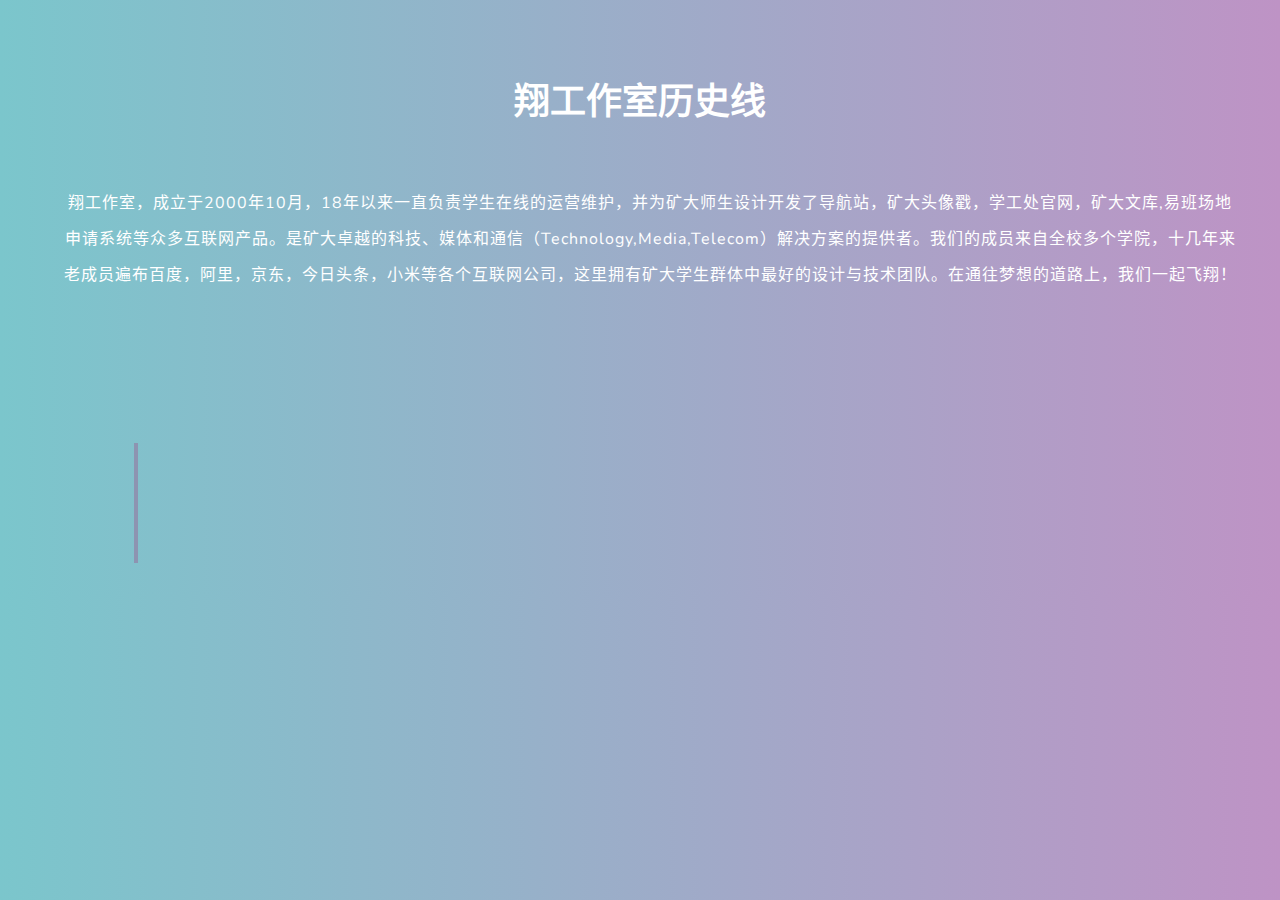
<file: history.html>
<!-- 被搁置的历史线 -->
<!DOCTYPE html>
<html lang="zh-CN">

<head>
    <meta http-equiv="Content-Type" content="text/html; charset=UTF-8">
    <meta name="viewport" content="width=device-width, initial-scale=1">
    <link rel="shortcut icon" href="static/ico/flyingstudio.ico" />
    <title>学生在线</title>
    <link rel="stylesheet" type="text/css" href="static/css/timeline.css">
</head>

<body style="">
    <header class="site-header">
        <div class="wrapper">
            <h1 class="site-header__title">翔工作室历史线</h1>
            <p id="headpage_p" class="family">翔工作室，成立于2000年10月，18年以来一直负责学生在线的运营维护，并为矿大师生设计开发了导航站，矿大头像戳，学工处官网，矿大文库,易班场地申请系统等众多互联网产品。是矿大卓越的科技、媒体和通信（Technology,Media,Telecom）解决方案的提供者。我们的成员来自全校多个学院，十几年来老成员遍布百度，阿里，京东，今日头条，小米等各个互联网公司，这里拥有矿大学生群体中最好的设计与技术团队。在通往梦想的道路上，我们一起飞翔！</p>
        </div>
    </header>

    <section class="timeline">
        <div class="wrapper addtimeline">

        </div>
    </section>

    <script src="https://lib.baomitu.com/jquery/3.3.1/jquery.min.js"></script>
    <script src="https://lib.baomitu.com/waypoints/4.0.1/jquery.waypoints.min.js"></script>
    <script src="static/js/timeline.js"></script>
</body>

</html>
</file>
<file: static/css/timeline.css>
@import url('https://fonts.googleapis.com/css?family=Nunito:300,400,700');

/* _variables.css */


/* _mixins.css */


/* _global.css */

* {
    box-sizing: border-box;
}

body {
    font-family: 'Nunito', sans-serif;
    background: -webkit-linear-gradient(right, #BE93C5, #7BC6CC);
    background: linear-gradient(to left, #BE93C5, #7BC6CC);
}

img {
    max-width: 100%;
    height: auto;
}

#headpage_p {
    font-size: 16px;
    line-height: 36px;

    padding: 34px 0 64px 20px;

    letter-spacing: 1px;

    color: rgb(255, 255, 255);
}

/* @media screen and (min-width: 768px) {
    #headpage_p {
        display: none;
    }
} */

/* _site-header.css */

.site-header {
    text-align: center;
    padding: 40px 0;
}

.site-header__title {
    font-size: 36px;
    color: #fff;
}


/* _wrapper.css */

.wrapper {
    padding-left: 18px;
    padding-right: 18px;
    max-width: 1236px;
    margin-left: auto;
    margin-right: auto;
}



/* _timeline.css */

.timeline {
    position: relative;
    margin: 30px auto;
    padding: 60px 0;
}

.timeline::before {
    content: "";
    position: absolute;
    top: 0;
    left: 10%;
    width: 4px;
    height: 100%;
    background-color: #8d94b1;
}

/* @media (min-width: 800px) {
    .timeline::before {
        left: 50%;
        margin-left: -2px;
    }
} */

.timeline__item {
    margin-bottom: 100px;
    position: relative;
}

.timeline__item::after {
    content: "";
    clear: both;
    display: table;
}

.timeline__item:nth-child(2n) .timeline__item__content {
    float: right;
}

.timeline__item:nth-child(2n) .timeline__item__content::before {
    content: '';
    right: 40%;
}

/* @media (min-width: 800px) {
    .timeline__item:nth-child(2n) .timeline__item__content::before {
        left: inherit;
    }
} */

.timeline__item:nth-child(2n) .timeline__item__content__date {
    background-color: #b292c5;
}

.timeline__item:nth-child(2n) .timeline__item__content__description {
    color: #b292c5;
}

.timeline__item:last-child {
    margin-bottom: 0;
}

.timeline__item-bg {
    -webkit-transition: all 1s ease-out;
    transition: all 1s ease-out;
    color: #fff;
}

.timeline__item-bg:nth-child(2n) .timeline__item__station {
    background-color: #b292c5;
}

.timeline__item-bg:nth-child(2n) .timeline__item__content {
    background-color: #b292c5;
}

.timeline__item-bg:nth-child(2n) .timeline__item__content::before {
    background-color: #b292c5;
}

.timeline__item-bg:nth-child(2n) .timeline__item__content__description {
    color: #fff;
}

.timeline__item-bg .timeline__item__station {
    background-color: #65adb7;
}

.timeline__item-bg .timeline__item__content {
    background-color: #65adb7;
}

.timeline__item-bg .timeline__item__content::before {
    background-color: #65adb7;
}

.timeline__item-bg .timeline__item__content__description {
    color: #fff;
}

.timeline__item__station {
    background-color: #9aa0b9;
    width: 40px;
    height: 40px;
    position: absolute;
    border-radius: 50%;
    padding: 10px;
    top: 0;
    left: 10%;
    margin-left: -33px;
    border: 4px solid #8d94b1;
    -webkit-transition: all .3s ease-out;
    transition: all .3s ease-out;
}

/* @media (min-width: 800px) {
    .timeline__item__station {
        left: 50%;
        margin-left: -30px;
        width: 60px;
        height: 60px;
        padding: 15px;
        border-width: 6px;
    }
} */

.timeline__item__content {
    width: 80%;
    background: #fff;
    padding: 20px 30px;
    border-radius: 6px;
    float: right;
    -webkit-transition: all .3s ease-out;
    transition: all .3s ease-out;
}

/* @media (min-width: 800px) {
    .timeline__item__content {
        width: 40%;
        float: inherit;
        padding: 30px 40px;
    }
} */

.timeline__item__content::before {
    content: '';
    position: absolute;
    left: 10%;
    background: #8d94b1;
    top: 20px;
    width: 10%;
    height: 4px;
    z-index: -1;
    -webkit-transition: all .3s ease-out;
    transition: all .3s ease-out;
}

/* 
@media (min-width: 800px) {
    .timeline__item__content::before {
        left: 40%;
        top: 30px;
        height: 4px;
        margin-top: -2px;
    }
} */

.timeline__item__content__date {
    margin: 0;
    padding: 8px 12px;
    font-size: 15px;
    margin-bottom: 10px;
    background-color: #65adb7;
    color: #fff;
    display: inline-block;
    border-radius: 4px;
    border: 2px solid #fff;
}

.timeline__item__content__description {
    margin: 0;
    padding: 0;
    font-size: 16px;
    line-height: 24px;
    font-weight: 300;
    color: #65adb7;
}

/* @media (min-width: 800px) {
    .timeline__item__content__description {
        font-size: 19px;
        line-height: 28px;
    }
} */


/* _site-footer.css */

.site-footer {
    padding: 50px 0 200px 0;
}

.site-footer__text {
    color: #e6e6e6;
    font-size: 14px;
    text-align: center;
}

.site-footer__text__link {
    color: #8287a9;
}
</file>
